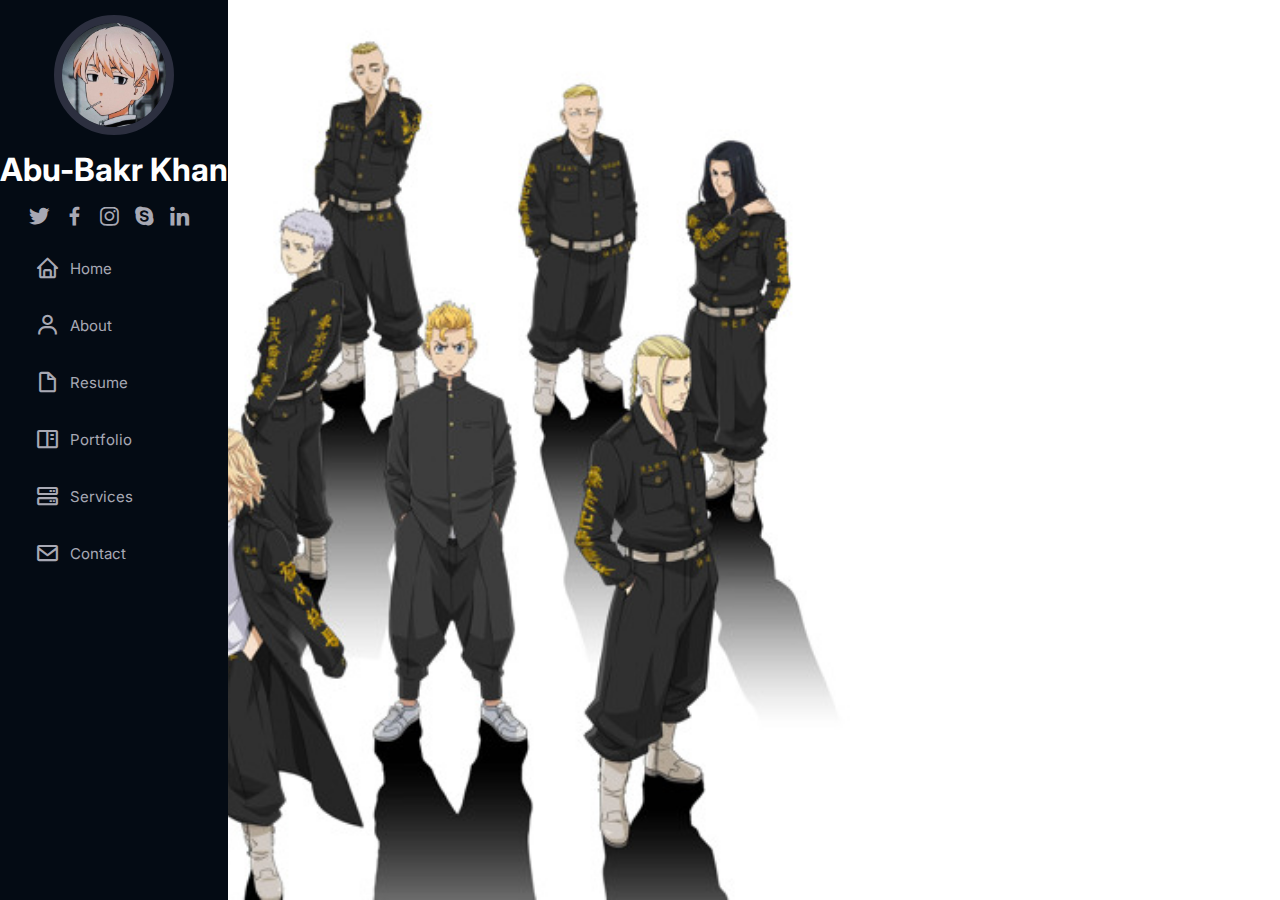
<file: Personal_Portfolio-main/index.html>
<!DOCTYPE html>
<html lang="en">
<head>
    <meta charset="UTF-8">
    <meta http-equiv="X-UA-Compatible" content="IE=edge">
    <meta name="viewport" content="width=device-width, initial-scale=1.0">
    <title>Navbar</title>
    <link rel="stylesheet" href="./style.css">
    <link
      href="https://unpkg.com/boxicons@2.1.2/css/boxicons.min.css"
      rel="stylesheet"
    />
</head>
<body>
    <nav id="navbar">
        <img class="me" src="./pics/me.jpg">
        <h1 class="nav_name">Abu-Bakr Khan</h1>
        <social class="social_links">
            <a href="#" class="twitter"><i class="bx bxl-twitter"></i></a>
            <a href="#" class="facebook"><i class="bx bxl-facebook"></i></a> 
            <a href="#" class="instagram"><i class="bx bxl-instagram"></i></a> 
            <a href="#" class="google-plus"><i class="bx bxl-skype"></i></a> 
            <a href="#" class="linkedin"><i class="bx bxl-linkedin"></i></a>

        </social>

        <ul class="nav-menu">
            <li class="nav_link"><a href="#"><i class="bx bx-home"></i>Home</a></li>
            <li class="nav_link"><a href="#"><i class="bx bx-user"></i>About</a></li>
            <li class="nav_link"><a href="#"><i class="bx bx-file-blank"></i>Resume</a></li>
            <li class="nav_link"><a href="#"><i class="bx bx-book-content"></i>Portfolio</a></li>
            <li class="nav_link"><a href="#"><i class="bx bx-server"></i>Services</a></li>
            <li class="nav_link"><a href="#"><i class="bx bx-envelope"></i>Contact</a></li>
        </ul>
    
    </nav>
    <!-- Navbar Done -->

    <!-- Contents -->
    <section id="page_1"> 
        
    </section>  


<main id="content">

 
    </main>



</body>
</html>
</file>
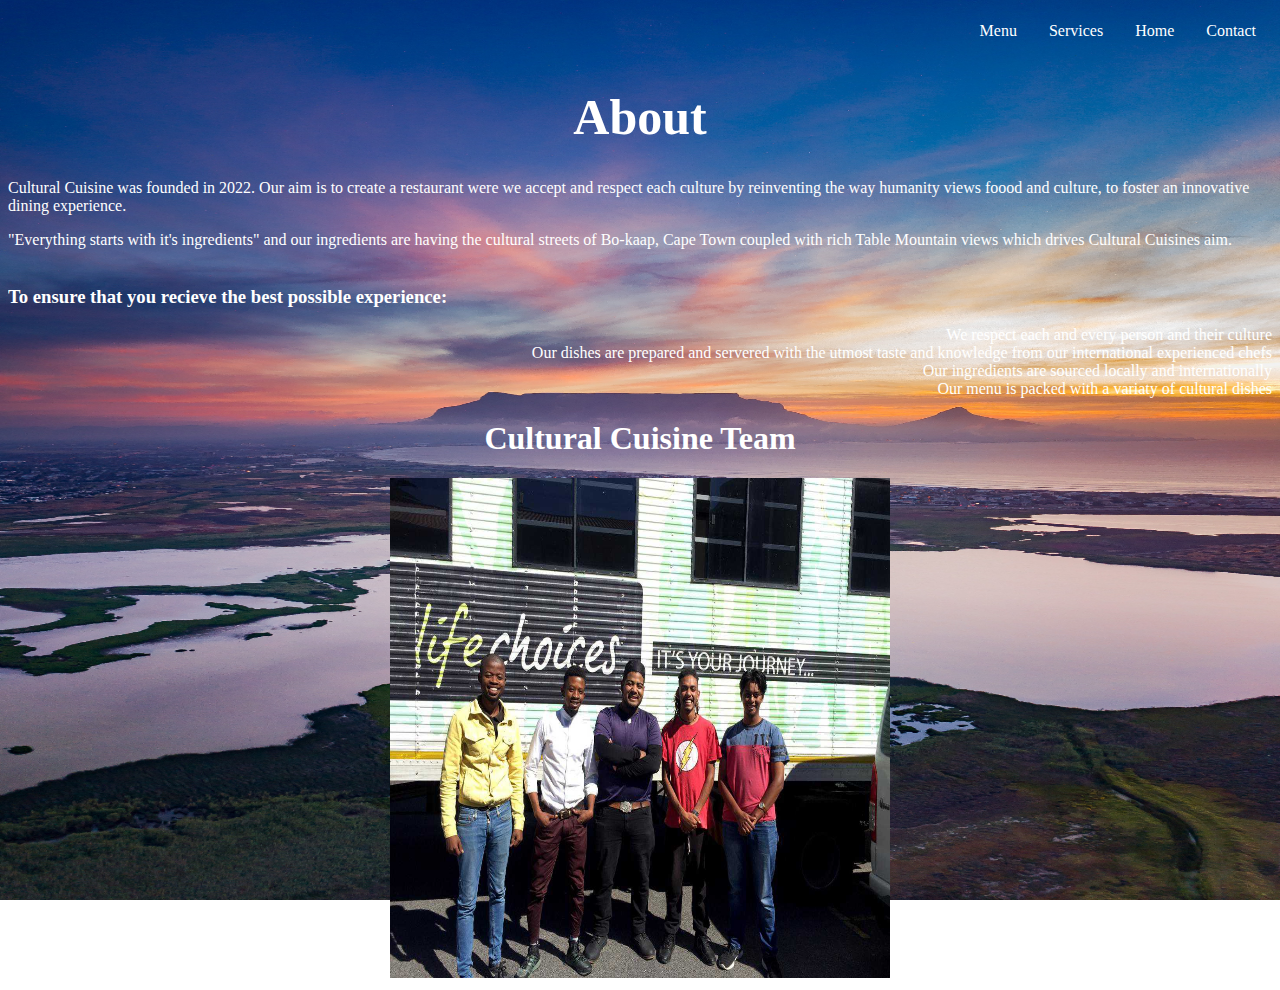
<file: About/about.html>
<!DOCTYPE html>
<html lang="en">
  <head>
      <style>
          body{
              background-image: url(./tm.jpg);
              background-repeat: no-repeat;
              background-attachment: fixed;
              background-size: 100% 100%;
          }
      </style>
    <meta charset="UTF-8" />
    <meta http-equiv="X-UA-Compatible" content="IE=edge" />
    <meta name="viewport" content="width=device-width, initial-scale=1.0" />

  <link rel="stylesheet" href="./style.css">

    <title>Document</title>
  </head>
  <body>

    <ul>
        
      <li><a href="../Contact/index.html">Contact</a></li>
      <li><a href="../test.html">Home</a></li>
      <li><a href="../Services/services.html">Services</a></li>
      <li><a href="../Menu/portfolio.html">Menu</a></li>

      
      </li>
    </ul>
    
    <h1 style= font-size:50px >About </h1>
    <p>
      Cultural Cuisine was founded in 2022. Our aim is to create a restaurant were
      we accept and respect each culture by reinventing the way humanity views foood and culture, to foster an innovative dining
      experience.<br><div> "Everything starts with it's ingredients" and our ingredients are having the cultural streets of Bo-kaap, 
      Cape Town coupled with rich Table Mountain views which drives Cultural Cuisines aim.</div> <br>
    <ul><h3>To ensure that you recieve the best possible experience:</h3></ul>
    <ul><li> We respect each and every person and their culture</li></ul>
    <ul><li> Our dishes are prepared and servered with the utmost taste and knowledge from our international experienced chefs</li></ul> 
    <ul><li>Our ingredients are sourced locally and internationally</li></ul>
    <ul><li>Our menu is packed with a variaty of cultural dishes</li></ul>
    </p>
    <h1>Cultural Cuisine Team</h1>
    <center><img src="./team.jpg" width="500px" height="500px" /> </center>
  </body>
</html>
</file>
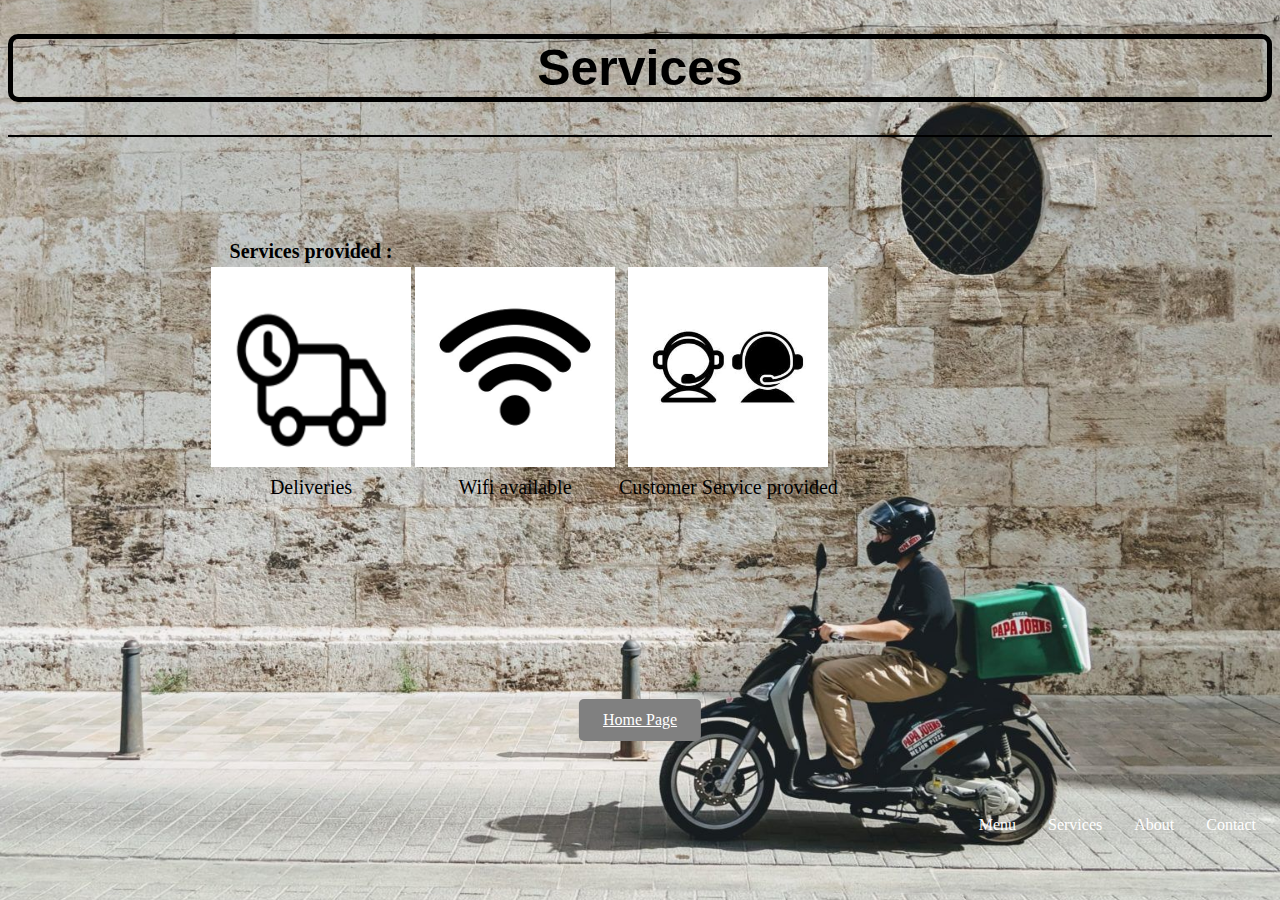
<file: Services/services.html>
<!DOCTYPE html>
<html lang="en">
  <head>
    <meta charset="UTF-8" />
    <meta http-equiv="X-UA-Compatible" content="IE=edge" />
    <meta name="viewport" content="width=device-width, initial-scale=1.0" />
    <title>Document</title>
  </head>
  <body>
    <h1>Services</h1>
    <hr color="black" />

    <table>
      <th>Services provided :</th>
      <tr>
        <td><img src="./truck.png" width="200" height="200" /></td>
        <td><img src="./wifi.jpg" width="200" height="200" /></td>
        <td><img src="./customer.jpg" width="200" height="200" /></td>
      </tr>
      <tr>
        <td>Deliveries</td>
        <td>Wifi available</td>
        <td>Customer Service provided</td>
      </tr>
    </table>
    <div class="container">
      <a href="../test.html" class="btn">Home Page</a>
    </div>

    <ul>
        
      <li><a href="../Contact/index.html">Contact</a></li>
      <li><a href="../About/about.html">About</a></li>
      <li><a href="../Services/services.html">Services</a></li>
      <li><a href="../Menu/portfolio.html">Menu</a></li>
      
      </li>
    </ul>

    <link rel="stylesheet" href="./services.css" />
  </body>
</html>
</file>
<file: About/style.css>
ul {
  list-style-type: none;
  margin: 0;
  padding: 0;
  overflow: hidden;
  background-color: transparent;
}
li {
  float: right;
}
li a,
.dropbtn {
  display: inline-block;
  color: white;
  text-align: center;
  padding: 14px 16px;
  text-decoration: none;
}
li a:hover,
.dropdown:hover .dropbtn {
  background-color: rgba(52, 59, 248, 0.918);
}
li.dropdown {
  display: inline-block;
}
h1 {
  text-align: center;
  color: white;
}

p {
  color: white;
}

h3 {
  color: white;
}

ul,
li {
  color: white;
}

div {
  color: white;
}
</file>
<file: Services/services.css>
.header {
  background-color: #f1f1f1;
  text-align: center;
  padding: 20px;
}
body {
  background-color: deepskyblue;
  background-image: url(./deliver.jpg);
  background-size: cover;
  background-position: center;
}

ul {
  list-style-type: none;
  margin: 0;
  padding: 0;
  overflow: hidden;
  background-color: transparent;
}
li {
  float: right;
}
li a,
.dropbtn {
  display: inline-block;
  color: white;
  text-align: center;
  padding: 14px 16px;
  text-decoration: none;
}
li a:hover,
.dropdown:hover .dropbtn {
  background-color: rgba(52, 59, 248, 0.918);
}
li.dropdown {
  display: inline-block;
}

h1 {
  border-style: groove;
  border-style: solid;
  border-width: 5px;
  border-radius: 10px;
  font-family: -apple-system, BlinkMacSystemFont, "Segoe UI", Roboto, Oxygen,
    Ubuntu, Cantarell, "Open Sans", "Helvetica Neue", sans-serif;
  font-size: 50px;
  text-align: center;
}

table {
  margin: 100px 200px 300px;
  font-family: fantasy;
  text-align: center;
  font-size: 20px;
}
.container .btn {
  position: absolute;
  top: 80%;
  left: 50%;
  transform: translate(-50%, -50%);
  -ms-transform: translate(-50%, -50%);
  background-color: grey;
  color: white;
  font-size: 16px;
  padding: 12px 24px;
  border: none;
  cursor: pointer;
  border-radius: 5px;
  text-align: center;
}
.container .btn:hover {
  background-color: indianred;
}
</file>
<file: Personal_Portfolio-main/style.css>
@import url('https://fonts.googleapis.com/css2?family=Inter&display=swap');

/* CSS Reset */
*{
    margin: 0;
    padding: 0;
    box-sizing: border-box  ;
    scroll-behavior: smooth;
}
/* CSS Reset Done */


/* Navbar styles */

#navbar{
    position: fixed;
    min-width: 15%;
    background-color: #040b14;
    color: antiquewhite;
    top: 0;
    bottom: 0;
}

li.nav_link {
    padding: 12px 15px;
    margin-bottom: 8px;
    
    font-size: 15px;
    display: flex;
    align-items: center;
}

.me{
    margin: 15px auto;
    display: block;
    width: 120px;
    border: 8px solid #2c2f3f;
    border-radius: 50%!important;
}

.nav_name {
    text-align-last: center;
    padding-bottom: 15px;
    font-family: 'Inter', sans-serif;
    color: #fff;
}

.bx {
    padding-right: 10px;
}

a:link {
        color: #A8A9B4;
        display: flex;
        align-items: center;
      }
      a:visited {
        color: #A8A9B4;
      }
      a:hover {
        color: #fff;
      }
      a:active {
        color: #fff;
      }
      a {
        text-decoration: none;
        font-family: 'Inter', sans-serif;
    }



    
.social_links {
    display: flex;
    justify-content: center;
    font-size: 25px;
    padding-bottom: 15px;


}

.nav-menu li:hover > a i {
    color: #149ddd;
}

.nav-menu .bx {
    padding-right: 10px;
    font-size: 25px;
}

ul.nav-menu {
    padding-left: 20px;
}


/* Content */
#content{
    margin-left: 15%;
  
    }

section#page_1{
    bottom: 0;
    top: 0;
    left: 0;
    right: 0;
    z-index: 1;
    
    width: 100vh;
    height: 100vh;
    background: url(./pics/tokyo.jpg);
    background-size: cover;
}
</file>
